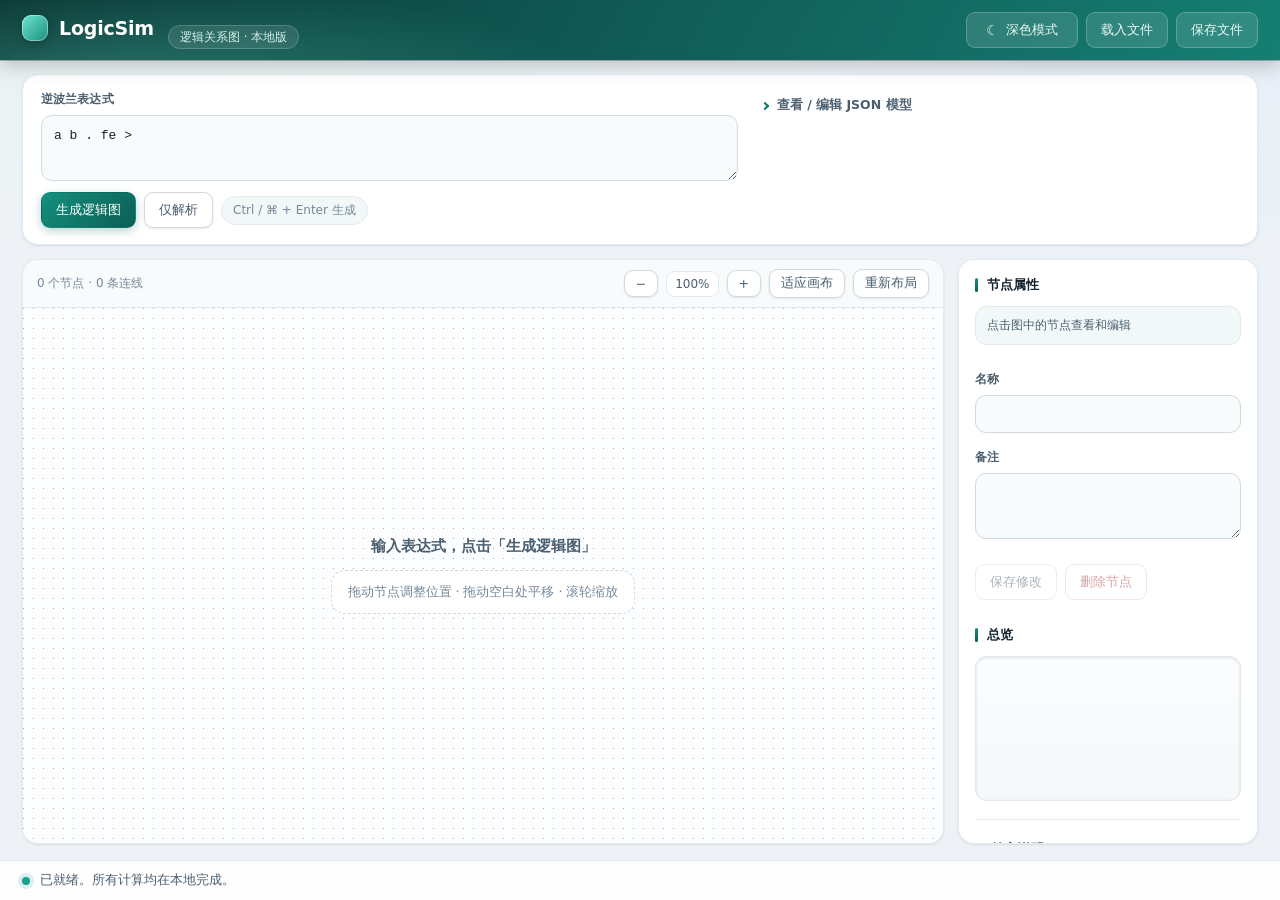
<file: index.html>
<!doctype html>
<html lang="zh-CN">
<head>
  <meta charset="utf-8">
  <meta name="viewport" content="width=device-width,initial-scale=1">
  <meta name="color-scheme" content="light dark">
  <meta http-equiv="refresh" content="0;url=./logicsim-refactored/">
  <title>LogicSim · 逻辑关系图</title>
  <script>
    /* 与编辑器共用主题选择，避免跳转瞬间闪白 */
    (function () {
      try {
        var saved = localStorage.getItem('logicsim-theme');
        var dark = saved ? saved === 'dark' : window.matchMedia('(prefers-color-scheme: dark)').matches;
        document.documentElement.dataset.theme = dark ? 'dark' : 'light';
      } catch (error) { /* 隐私模式等场景忽略 */ }
    })();
  </script>
  <style>
    :root{--ink:#16232e;--ink-2:#75899a;--bg:#eef2f6;--glow:#e2f1ee;--card:#fff;--line:#e3eaef;
          --brand-a:#14907e;--brand-b:#0b5f54;--shadow:0 10px 30px rgba(16,33,46,.08);
          font-family:"Inter",system-ui,-apple-system,"Segoe UI","PingFang SC","HarmonyOS Sans SC","Microsoft YaHei",sans-serif;color:var(--ink)}
    :root[data-theme="dark"]{--ink:#e8eff3;--ink-2:#7c909d;--bg:#0c1317;--glow:#123029;--card:#151f25;--line:#26343d;
          --brand-a:#25c4aa;--brand-b:#0d6b5e;--shadow:0 10px 30px rgba(0,0,0,.45)}
    @media (prefers-color-scheme: dark){
      :root:not([data-theme="light"]){--ink:#e8eff3;--ink-2:#7c909d;--bg:#0c1317;--glow:#123029;--card:#151f25;--line:#26343d;
          --brand-a:#25c4aa;--brand-b:#0d6b5e;--shadow:0 10px 30px rgba(0,0,0,.45)}
    }
    body{margin:0;min-height:100dvh;display:grid;place-items:center;text-align:center;
         background:radial-gradient(760px 420px at 50% -8%,var(--glow),transparent 70%),var(--bg);
         transition:background-color .22s ease}
    .card{max-width:420px;padding:38px 42px;background:var(--card);border:1px solid var(--line);border-radius:18px;
          box-shadow:var(--shadow);transition:background-color .22s ease,border-color .22s ease}
    .mark{width:44px;height:44px;margin:0 auto 18px;border-radius:14px;
          background:linear-gradient(135deg,#6fe6cf,#17907e);
          box-shadow:inset 0 0 0 1px rgba(255,255,255,.4),0 6px 16px rgba(13,103,92,.28)}
    h1{margin:0 0 8px;font-size:20px;letter-spacing:-.2px}
    p{margin:0 0 22px;font-size:13px;color:var(--ink-2)}
    a{display:inline-block;padding:10px 20px;font-size:14px;font-weight:600;color:#fff;text-decoration:none;
      border-radius:10px;background:linear-gradient(135deg,var(--brand-a),var(--brand-b));
      box-shadow:0 4px 14px rgba(13,103,92,.3);transition:transform .16s ease,box-shadow .16s ease}
    a:hover{transform:translateY(-1px);box-shadow:0 8px 20px rgba(13,103,92,.36)}
    a:focus-visible{outline:3px solid rgba(32,170,150,.6);outline-offset:2px}
    @media (prefers-reduced-motion:reduce){*{transition:none!important}}
  </style>
</head>
<body>
  <main class="card">
    <div class="mark"></div>
    <h1>LogicSim 逻辑关系图</h1>
    <p>正在打开 · 所有计算均在本地完成</p>
    <a href="./logicsim-refactored/">立即进入</a>
  </main>
</body>
</html>
</file>
<file: logicsim-refactored/style.css>
/* LogicSim · 界面样式（v2：深色 / 浅色主题）
   本项目是 https://kuangdash.gitlab.io/logicsim/ 的修改版（非官方）。
   本文件在 v1 视觉改版基础上加入主题系统：所有颜色经 CSS 变量下发，
   深色主题覆盖变量并调整少数表面，画布配色由 app.js 跟随主题切换。
   结构与元素 id 均未改动。 */

/* ================= 设计变量 · 浅色 ================= */
:root {
  color-scheme: light;
  --font: "Inter", system-ui, -apple-system, "Segoe UI", "PingFang SC", "HarmonyOS Sans SC", "Microsoft YaHei", sans-serif;
  --mono: ui-monospace, "JetBrains Mono", "Cascadia Mono", Consolas, "Courier New", monospace;

  --ink: #16232e;
  --ink-2: #4a5f70;
  --ink-3: #75899a;

  --bg: #eef2f6;
  --surface: #ffffff;
  --surface-2: #f8fbfc;
  --surface-3: #f2f7f8;
  --bg-glow-1: #e4f1ee;
  --bg-glow-2: #e7eef6;

  --line: #e3eaef;
  --line-strong: #cfdae2;
  --line-hover: #bccdd7;

  --brand: #0f7a6b;
  --brand-2: #14907e;
  --brand-strong: #0b5f54;
  --brand-ink: #0b5f54;
  --brand-soft: #e8f5f2;
  --brand-line: #9fc9c0;
  --brand-shadow: 0 3px 10px rgba(13, 103, 92, .28);
  --brand-shadow-hover: 0 6px 16px rgba(13, 103, 92, .34);

  --danger: #b1363d;
  --danger-line: #e7c9cb;
  --danger-line-hover: #dfa9ad;
  --danger-soft: #fdf2f2;
  --danger-ink: #95282f;
  --danger-surface: #fff5f4;

  --canvas: #fbfdfe;
  --canvas-2: #f4f8f9;
  --footer-bg: rgba(255, 255, 255, .9);
  --chip-bg: rgba(255, 255, 255, .9);
  --scroll-thumb: #cfdde5;
  --scroll-thumb-hover: #b6cbd6;

  --header-a: #0b3634;
  --header-b: #11605a;
  --header-c: #157f72;

  --radius-lg: 16px;
  --radius: 11px;
  --radius-sm: 9px;

  --shadow-sm: 0 1px 2px rgba(16, 33, 46, .05), 0 1px 3px rgba(16, 33, 46, .05);
  --shadow-md: 0 6px 18px rgba(16, 33, 46, .08);
  --shadow-lift: 0 8px 22px rgba(16, 33, 46, .12);

  font-family: var(--font);
  font-size: 14px;
  color: var(--ink);
  background: var(--bg);
  -webkit-font-smoothing: antialiased;
  text-rendering: optimizeLegibility;
}

/* ================= 深色主题 =================
   两条路径都要覆盖：
   1) 用户在界面上选过主题 → html[data-theme="dark"]
   2) 未选过且系统为深色 → 媒体查询兜底（内联脚本失效时仍可用） */

:root[data-theme="dark"] {
  color-scheme: dark;
  --ink: #e8eff3;
  --ink-2: #a7bac5;
  --ink-3: #7c909d;

  --bg: #0c1317;
  --surface: #151f25;
  --surface-2: #1a262d;
  --surface-3: #1e2b33;
  --bg-glow-1: #123029;
  --bg-glow-2: #152230;

  --line: #26343d;
  --line-strong: #33454f;
  --line-hover: #445963;

  --brand: #1fb59d;
  --brand-2: #25c4aa;
  --brand-strong: #0d6b5e;
  --brand-ink: #79e0cc;
  --brand-soft: #123029;
  --brand-line: #24564e;
  --brand-shadow: 0 3px 12px rgba(0, 0, 0, .45);
  --brand-shadow-hover: 0 6px 18px rgba(0, 0, 0, .55);

  --danger: #f08a90;
  --danger-line: #5a2b2f;
  --danger-line-hover: #7a3a3f;
  --danger-soft: #2a1a1c;
  --danger-ink: #ffb3b7;
  --danger-surface: #2a191b;

  --canvas: #121b20;
  --canvas-2: #161f25;
  --footer-bg: rgba(21, 31, 37, .92);
  --chip-bg: rgba(21, 31, 37, .92);
  --scroll-thumb: #33454f;
  --scroll-thumb-hover: #445963;

  --header-a: #08201f;
  --header-b: #0c3a36;
  --header-c: #0f5148;

  --shadow-sm: 0 1px 2px rgba(0, 0, 0, .4), 0 1px 3px rgba(0, 0, 0, .3);
  --shadow-md: 0 8px 22px rgba(0, 0, 0, .42);
  --shadow-lift: 0 10px 26px rgba(0, 0, 0, .5);
}

@media (prefers-color-scheme: dark) {
  :root:not([data-theme="light"]) {
    color-scheme: dark;
    --ink: #e8eff3;
    --ink-2: #a7bac5;
    --ink-3: #7c909d;
    --bg: #0c1317;
    --surface: #151f25;
    --surface-2: #1a262d;
    --surface-3: #1e2b33;
    --bg-glow-1: #123029;
    --bg-glow-2: #152230;
    --line: #26343d;
    --line-strong: #33454f;
    --line-hover: #445963;
    --brand: #1fb59d;
    --brand-2: #25c4aa;
    --brand-strong: #0d6b5e;
    --brand-ink: #79e0cc;
    --brand-soft: #123029;
    --brand-line: #24564e;
    --brand-shadow: 0 3px 12px rgba(0, 0, 0, .45);
    --brand-shadow-hover: 0 6px 18px rgba(0, 0, 0, .55);
    --danger: #f08a90;
    --danger-line: #5a2b2f;
    --danger-line-hover: #7a3a3f;
    --danger-soft: #2a1a1c;
    --danger-ink: #ffb3b7;
    --danger-surface: #2a191b;
    --canvas: #121b20;
    --canvas-2: #161f25;
    --footer-bg: rgba(21, 31, 37, .92);
    --chip-bg: rgba(21, 31, 37, .92);
    --scroll-thumb: #33454f;
    --scroll-thumb-hover: #445963;
    --header-a: #08201f;
    --header-b: #0c3a36;
    --header-c: #0f5148;
    --shadow-sm: 0 1px 2px rgba(0, 0, 0, .4), 0 1px 3px rgba(0, 0, 0, .3);
    --shadow-md: 0 8px 22px rgba(0, 0, 0, .42);
    --shadow-lift: 0 10px 26px rgba(0, 0, 0, .5);
  }
}

*,
*::before,
*::after { box-sizing: border-box; }

body {
  margin: 0;
  height: 100dvh;
  overflow: hidden;
  display: flex;
  flex-direction: column;
  background:
    radial-gradient(1100px 520px at 12% -12%, var(--bg-glow-1), transparent 68%),
    radial-gradient(900px 460px at 96% 4%, var(--bg-glow-2), transparent 62%),
    var(--bg);
}

/* ================= 顶栏 ================= */
header {
  display: flex;
  align-items: center;
  justify-content: space-between;
  gap: 16px;
  padding: 12px 22px;
  color: #fff;
  z-index: 2;
  background:
    radial-gradient(620px 130px at 10% 130%, rgba(95, 224, 200, .3), transparent 72%),
    linear-gradient(118deg, var(--header-a), var(--header-b) 56%, var(--header-c));
  box-shadow: 0 1px 0 rgba(0, 0, 0, .25), 0 6px 18px rgba(0, 0, 0, .2);
}

header strong {
  display: inline-flex;
  align-items: center;
  gap: 11px;
  font-size: 19px;
  font-weight: 700;
  letter-spacing: -.2px;
}

header strong::before {
  content: "";
  width: 26px;
  height: 26px;
  flex: none;
  border-radius: 9px;
  background: linear-gradient(135deg, #6fe6cf, #17907e);
  box-shadow: inset 0 0 0 1px rgba(255, 255, 255, .4), 0 3px 10px rgba(0, 0, 0, .22);
}

header span {
  margin-left: 14px;
  padding: 4px 11px;
  border-radius: 999px;
  font-size: 12px;
  color: #d3f2ea;
  background: rgba(255, 255, 255, .1);
  border: 1px solid rgba(255, 255, 255, .18);
}

header .actions button {
  color: #eafaf6;
  background: rgba(255, 255, 255, .12);
  border-color: rgba(255, 255, 255, .22);
  box-shadow: none;
}

header .actions button:hover {
  color: #fff;
  background: rgba(255, 255, 255, .24);
  border-color: rgba(255, 255, 255, .42);
  transform: translateY(-1px);
}

/* 主题切换按钮 */
#theme {
  display: inline-flex;
  align-items: center;
  justify-content: center;
  gap: 7px;
  min-width: 112px;
}

#theme::before {
  content: "☾";
  font-size: 14px;
  line-height: 1;
}

:root[data-theme="dark"] #theme::before { content: "☀"; }

@media (prefers-color-scheme: dark) {
  :root:not([data-theme="light"]) #theme::before { content: "☀"; }
}

/* ================= 按钮 ================= */
.actions {
  display: flex;
  align-items: center;
  gap: 8px;
  flex-wrap: wrap;
}

button {
  padding: 8px 14px;
  font: inherit;
  font-size: 13px;
  font-weight: 500;
  color: var(--ink-2);
  background: var(--surface);
  border: 1px solid var(--line-strong);
  border-radius: var(--radius-sm);
  box-shadow: var(--shadow-sm);
  cursor: pointer;
  transition: background .16s ease, border-color .16s ease, color .16s ease, box-shadow .16s ease, transform .16s ease;
}

button:hover {
  color: var(--brand-ink);
  background: var(--brand-soft);
  border-color: var(--brand-line);
  box-shadow: var(--shadow-md);
  transform: translateY(-1px);
}

button:active {
  transform: translateY(0);
  box-shadow: var(--shadow-sm);
}

button.primary {
  color: #fff;
  background: linear-gradient(135deg, var(--brand-2), var(--brand-strong));
  border-color: transparent;
  box-shadow: var(--brand-shadow);
}

button.primary:hover {
  color: #fff;
  background: linear-gradient(135deg, #17a08c, var(--brand-strong));
  border-color: transparent;
  box-shadow: var(--brand-shadow-hover);
}

button.danger {
  color: var(--danger);
  border-color: var(--danger-line);
}

button.danger:hover {
  color: var(--danger-ink);
  background: var(--danger-soft);
  border-color: var(--danger-line-hover);
}

button:disabled,
fieldset:disabled button {
  opacity: .45;
  cursor: not-allowed;
  box-shadow: none;
  transform: none;
}

button:focus-visible,
summary:focus-visible,
a:focus-visible,
#viewport:focus-visible,
[tabindex]:focus-visible {
  outline: 3px solid rgba(32, 170, 150, .6);
  outline-offset: 2px;
}

input:focus-visible,
textarea:focus-visible { outline: none; }

/* ================= 主区域 ================= */
main {
  flex: 1;
  min-height: 0;
  display: flex;
  flex-direction: column;
  gap: 14px;
  padding: 14px 22px 16px;
}

.editor {
  display: flex;
  gap: 22px;
  flex-shrink: 0;
  padding: 16px 18px;
  background: var(--surface);
  border: 1px solid var(--line);
  border-radius: var(--radius-lg);
  box-shadow: var(--shadow-sm);
}

.expression-panel { flex: 1; min-width: 0; }

.model-panel { width: 40%; min-width: 250px; }

/* ================= 表单 ================= */
label {
  display: block;
  margin-bottom: 7px;
  font-size: 12px;
  font-weight: 600;
  color: var(--ink-2);
  letter-spacing: .01em;
}

textarea,
input {
  width: 100%;
  padding: 10px 12px;
  font: inherit;
  color: var(--ink);
  background: var(--surface-2);
  border: 1px solid var(--line-strong);
  border-radius: var(--radius);
  transition: background .16s ease, border-color .16s ease, box-shadow .16s ease;
}

textarea:hover,
input:hover { border-color: var(--line-hover); }

textarea:focus,
input:focus {
  background: var(--surface);
  border-color: var(--brand);
  box-shadow: 0 0 0 4px rgba(15, 122, 107, .16);
}

textarea {
  min-height: 66px;
  max-height: 210px;
  margin-bottom: 8px;
  line-height: 1.55;
  resize: vertical;
}

#expression,
#model {
  font-family: var(--mono);
  font-size: 13px;
  line-height: 1.6;
}

#model { height: 116px; }

.hint {
  padding: 5px 11px;
  font-size: 12px;
  color: var(--ink-3);
  white-space: nowrap;
  background: var(--surface-3);
  border: 1px solid var(--line);
  border-radius: 999px;
}

/* ================= 折叠面板 ================= */
summary {
  display: flex;
  align-items: center;
  gap: 9px;
  padding: 6px 0 12px;
  font-size: 12.5px;
  font-weight: 600;
  color: var(--ink-2);
  list-style: none;
  cursor: pointer;
}

summary::-webkit-details-marker { display: none; }

summary::before {
  content: "";
  width: 6px;
  height: 6px;
  margin-left: 2px;
  border-right: 2px solid var(--brand);
  border-bottom: 2px solid var(--brand);
  transform: rotate(-45deg);
  transition: transform .18s ease;
}

details[open] > summary::before { transform: rotate(45deg); }

summary:hover { color: var(--brand-ink); }

/* ================= 工作区 ================= */
.workspace {
  display: grid;
  grid-template-columns: minmax(0, 1fr) 300px;
  gap: 14px;
  flex: 1;
  min-height: 0;
}

.canvas-panel {
  display: flex;
  flex-direction: column;
  min-height: 0;
  min-width: 0;
  overflow: hidden;
  background: var(--surface);
  border: 1px solid var(--line);
  border-radius: var(--radius-lg);
  box-shadow: var(--shadow-sm);
}

.canvas-toolbar {
  display: flex;
  justify-content: space-between;
  align-items: center;
  gap: 10px;
  flex-wrap: wrap;
  padding: 9px 14px;
  background: var(--surface-2);
  border-bottom: 1px solid var(--line);
}

.canvas-toolbar button { padding: 5px 11px; font-size: 12.5px; }

#counts {
  font-size: 12px;
  color: var(--ink-3);
  font-variant-numeric: tabular-nums;
}

#zoom {
  min-width: 52px;
  padding: 5px 8px;
  font-size: 12px;
  color: var(--ink-2);
  text-align: center;
  font-variant-numeric: tabular-nums;
  background: var(--surface);
  border: 1px solid var(--line);
  border-radius: var(--radius-sm);
}

#viewport {
  flex: 1;
  min-height: 180px;
  position: relative;
  overflow: hidden;
  cursor: grab;
  touch-action: none;
  background: var(--canvas);
}

#paper { position: absolute; inset: 0; }

/* 纸张底色由 app.js 按主题绘制，这里覆盖 lib/joint.css 里固定的白色底
   （.joint-paper.joint-theme-default），否则小地图在深色主题下会透出白底 */
#paper,
#mini-paper { background-color: transparent; }

#empty {
  position: absolute;
  inset: 0;
  display: flex;
  flex-direction: column;
  align-items: center;
  justify-content: center;
  padding: 24px;
  font-size: 15px;
  font-weight: 600;
  color: var(--ink-2);
  text-align: center;
  pointer-events: none;
}

#empty[hidden] { display: none; }

#empty small {
  max-width: 430px;
  margin-top: 14px;
  padding: 10px 16px;
  font-size: 12.5px;
  font-weight: 400;
  line-height: 1.7;
  color: var(--ink-3);
  background: var(--chip-bg);
  border: 1px dashed var(--line-strong);
  border-radius: 14px;
}

/* ================= 侧栏 ================= */
aside {
  padding: 16px;
  overflow: auto;
  background: var(--surface);
  border: 1px solid var(--line);
  border-radius: var(--radius-lg);
  box-shadow: var(--shadow-sm);
  scrollbar-width: thin;
  scrollbar-color: var(--scroll-thumb) transparent;
}

aside::-webkit-scrollbar { width: 10px; }
aside::-webkit-scrollbar-track { background: transparent; }

aside::-webkit-scrollbar-thumb {
  background: var(--scroll-thumb);
  border: 3px solid var(--surface);
  border-radius: 999px;
}

aside::-webkit-scrollbar-thumb:hover { background: var(--scroll-thumb-hover); }

h2 {
  display: flex;
  align-items: center;
  gap: 9px;
  margin: 0 0 12px;
  font-size: 13px;
  font-weight: 700;
  color: var(--ink);
}

h2::before {
  content: "";
  width: 3px;
  height: 14px;
  flex: none;
  border-radius: 2px;
  background: linear-gradient(180deg, var(--brand-2), var(--brand-strong));
}

aside h2:not(:first-child) { margin-top: 26px; }

#selection {
  padding: 9px 11px;
  font-size: 12px;
  line-height: 1.6;
  color: var(--ink-2);
  overflow-wrap: anywhere;
  background: var(--surface-3);
  border: 1px solid var(--line);
  border-radius: var(--radius);
}

fieldset {
  min-width: 0;
  margin: 14px 0 0;
  padding: 0;
  border: 0;
}

fieldset label { margin-top: 12px; font-size: 12px; }

fieldset input { margin-bottom: 4px; }

fieldset .actions { margin-top: 14px; }

#minimap {
  height: 145px;
  margin-bottom: 0;
  overflow: hidden;
  pointer-events: none;
  background: linear-gradient(180deg, var(--canvas), var(--canvas-2));
  border: 1px solid var(--line);
  border-radius: var(--radius);
  box-shadow: inset 0 1px 3px rgba(0, 0, 0, .12);
}

/* ================= 帮助 ================= */
.help {
  margin-top: 18px;
  padding-top: 12px;
  font-size: 12px;
  line-height: 1.7;
  color: var(--ink-2);
  border-top: 1px solid var(--line);
}

.help p { margin: 0 0 10px; }

.help table {
  width: 100%;
  margin-bottom: 12px;
  text-align: left;
  border: 1px solid var(--line);
  border-radius: var(--radius);
  border-collapse: separate;
  border-spacing: 0;
  overflow: hidden;
}

.help td,
.help th { padding: 7px 10px; border-bottom: 1px solid var(--line); }

.help thead th {
  font-size: 11.5px;
  font-weight: 600;
  color: var(--ink-2);
  background: var(--surface-3);
}

.help tr:last-child td { border-bottom: 0; }

.help code {
  padding: 1.5px 5px;
  font-family: var(--mono);
  font-size: 11.5px;
  color: var(--brand-ink);
  background: var(--brand-soft);
  border: 1px solid var(--brand-line);
  border-radius: 6px;
}

/* ================= 状态栏 ================= */
footer {
  display: flex;
  align-items: center;
  gap: 10px;
  min-height: 40px;
  padding: 10px 22px;
  font-size: 12.5px;
  color: var(--ink-2);
  overflow-wrap: anywhere;
  background: var(--footer-bg);
  border-top: 1px solid var(--line);
  backdrop-filter: blur(8px);
}

footer::before {
  content: "";
  width: 8px;
  height: 8px;
  flex: none;
  border-radius: 50%;
  background: #1aa08c;
  box-shadow: 0 0 0 4px rgba(26, 160, 140, .15);
}

footer[data-error="true"] {
  color: var(--danger-ink);
  background: var(--danger-surface);
}

footer[data-error="true"]::before {
  background: #d4484f;
  box-shadow: 0 0 0 4px rgba(212, 72, 79, .18);
}

.sr-only {
  position: absolute;
  width: 1px;
  height: 1px;
  overflow: hidden;
  clip-path: inset(50%);
}

/* ================= 主题切换过渡 ================= */
body,
header,
.editor,
.canvas-panel,
.canvas-toolbar,
aside,
footer,
#viewport,
#minimap,
#selection,
#zoom,
#empty small,
.help table,
.help thead th {
  transition: background-color .22s ease, border-color .22s ease, color .22s ease;
}

/* ================= 响应式 ================= */
@media (max-width: 1080px) {
  .workspace { grid-template-columns: minmax(0, 1fr) 262px; }
}

@media (max-width: 800px) {
  body { height: auto; min-height: 100dvh; overflow: visible; }
  header { padding: 12px 14px; }
  header span { display: none; }
  main { padding: 12px 14px; }
  .editor { padding: 14px; flex-direction: column; gap: 14px; }
  .model-panel { width: 100%; min-width: 0; }
  .workspace { grid-template-columns: 1fr; }
  .canvas-panel { height: 64dvh; min-height: 360px; }
  aside { max-height: none; }
  #minimap { max-width: 360px; }
  .hint { display: none; }
  footer { padding: 10px 14px; }
}

@media (max-width: 560px) {
  header strong { font-size: 17px; }
  header .actions button { padding: 7px 11px; font-size: 12.5px; }
  #theme { min-width: 0; }
  main { padding: 10px; }
  .canvas-toolbar { gap: 6px; }
}

@media (prefers-reduced-motion: reduce) {
  *,
  *::before,
  *::after {
    transition: none !important;
    animation: none !important;
  }
}
</file>
